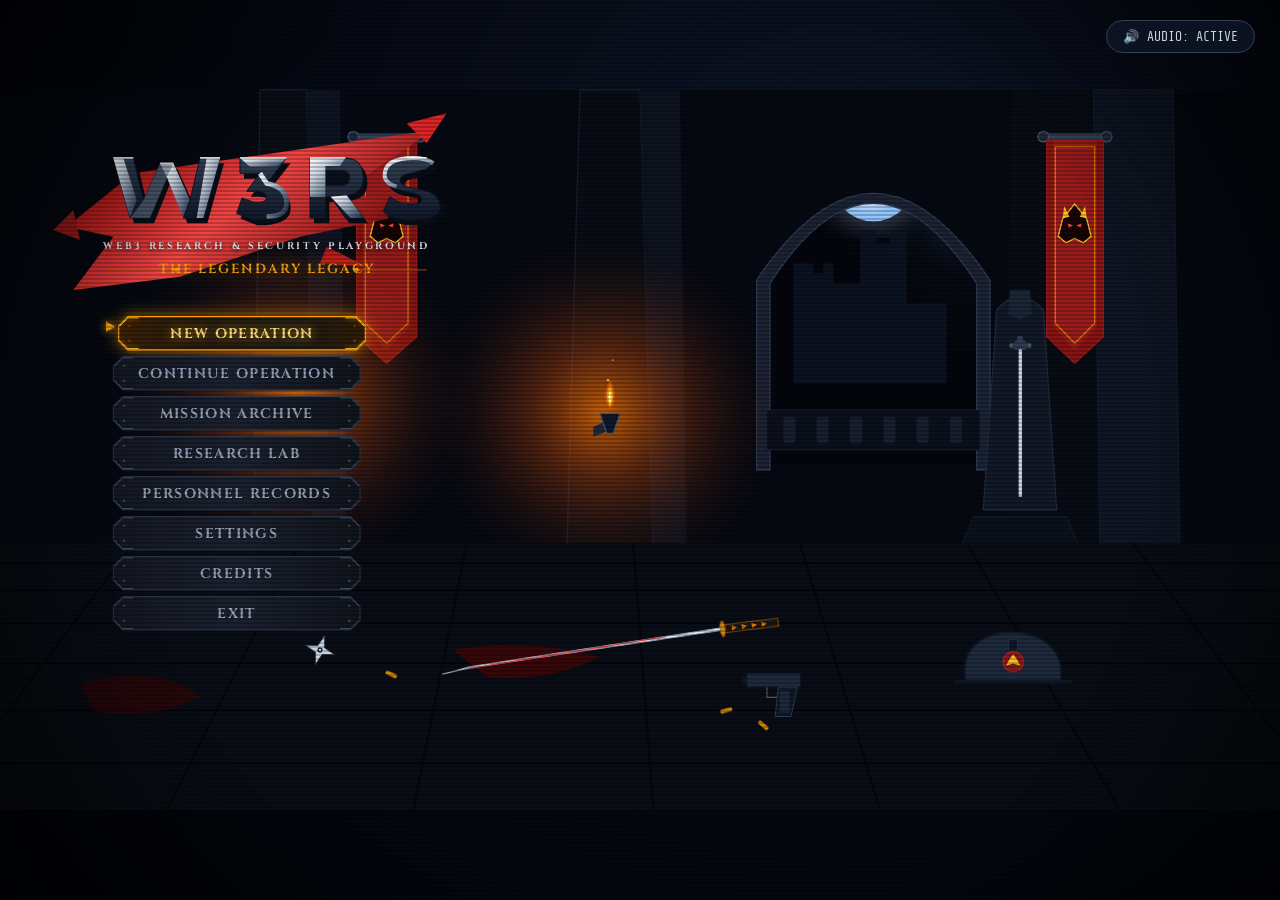
<file: game/index.html>
<!DOCTYPE html>
<html lang="en">
<head>
    <meta charset="UTF-8">
    <meta name="viewport" content="width=device-width, initial-scale=1.0">
    <title>W3RS: Web3 Research & Security Playground</title>
    <link rel="preconnect" href="https://fonts.googleapis.com">
    <link rel="preconnect" href="https://fonts.gstatic.com" crossorigin>
    <link href="https://fonts.googleapis.com/css2?family=Cinzel:wght@600;700;800;900&family=Rajdhani:wght@600;700&family=Share+Tech+Mono&display=swap" rel="stylesheet">
    <style>
        * {
            margin: 0;
            padding: 0;
            box-sizing: border-box;
            user-select: none;
            -webkit-user-select: none;
        }

        html, body {
            width: 100%;
            height: 100%;
            background-color: #03060c;
            overflow: hidden;
            font-family: 'Rajdhani', sans-serif;
            color: #e2e8f0;
        }

        #viewport {
            position: relative;
            width: 100vw;
            height: 100vh;
            display: flex;
            align-items: center;
            justify-content: center;
            background: radial-gradient(circle at 65% 25%, #0d1527 0%, #050811 55%, #020307 100%);
        }

        /* SVG Viewport Container */
        .scene-container {
            width: 100%;
            height: 100%;
            max-width: 100vw;
            max-height: 100vh;
            display: flex;
            align-items: center;
            justify-content: center;
        }

        svg.main-scene {
            width: 100%;
            height: 100%;
            display: block;
            object-fit: contain;
        }

        /* Ambient CRT scanline and vignette overlay */
        .crt-overlay {
            position: absolute;
            top: 0;
            left: 0;
            width: 100%;
            height: 100%;
            pointer-events: none;
            background: linear-gradient(rgba(18, 16, 16, 0) 50%, rgba(0, 0, 0, 0.25) 50%),
                        radial-gradient(circle at center, transparent 65%, rgba(0, 0, 0, 0.75) 100%);
            background-size: 100% 4px, 100% 100%;
            z-index: 10;
            opacity: 0.85;
        }

        /* Interactive Menu Items inside SVG */
        .menu-btn {
            cursor: pointer;
            transition: transform 0.15s ease-out;
        }

        .menu-btn:hover {
            transform: translateX(6px);
        }

        .menu-btn.active {
            transform: translateX(8px);
        }

        .menu-btn text {
            font-family: 'Cinzel', serif;
            font-weight: 700;
            letter-spacing: 2px;
            font-size: 21px;
            fill: #94a3b8;
            transition: fill 0.2s, filter 0.2s;
        }

        .menu-btn:hover text,
        .menu-btn.active text {
            fill: #ffdf79;
            filter: drop-shadow(0 0 8px rgba(251, 191, 36, 0.8));
        }

        .menu-btn .btn-bg {
            fill: url(#btn-gradient-normal);
            stroke: #2e384d;
            stroke-width: 1.5;
            transition: all 0.2s ease;
        }

        .menu-btn:hover .btn-bg,
        .menu-btn.active .btn-bg {
            fill: url(#btn-gradient-active);
            stroke: #f59e0b;
            stroke-width: 2;
            filter: drop-shadow(0 0 12px rgba(245, 158, 11, 0.65));
        }

        .menu-btn .btn-arrow {
            opacity: 0;
            fill: #f59e0b;
            transition: opacity 0.2s ease, transform 0.2s ease;
            filter: drop-shadow(0 0 6px #f59e0b);
        }

        .menu-btn:hover .btn-arrow,
        .menu-btn.active .btn-arrow {
            opacity: 1;
            transform: translateX(3px);
        }

        .menu-btn .corner-bracket {
            fill: none;
            stroke: #475569;
            stroke-width: 1.5;
            transition: stroke 0.2s;
        }

        .menu-btn:hover .corner-bracket,
        .menu-btn.active .corner-bracket {
            stroke: #fbbf24;
            filter: drop-shadow(0 0 4px #f59e0b);
        }

        /* Torch Flame Keyframes */
        @keyframes flameWiggle {
            0%, 100% { transform: scale(1) skewX(0deg); opacity: 0.95; }
            25% { transform: scale(1.04, 0.96) skewX(-1.5deg); opacity: 0.85; }
            50% { transform: scale(0.97, 1.05) skewX(1deg); opacity: 1; }
            75% { transform: scale(1.02, 0.98) skewX(-0.5deg); opacity: 0.9; }
        }

        .animated-flame {
            transform-origin: center bottom;
            animation: flameWiggle 1.8s infinite ease-in-out;
        }

        .flame-left { animation-delay: 0s; }
        .flame-right { animation-delay: 0.6s; }

        @keyframes emberRise {
            0% { transform: translateY(0) translateX(0); opacity: 1; }
            50% { transform: translateY(-40px) translateX(10px); opacity: 0.7; }
            100% { transform: translateY(-90px) translateX(-5px); opacity: 0; }
        }

        .ember {
            animation: emberRise 3s infinite linear;
        }
        .ember-1 { animation-delay: 0.2s; }
        .ember-2 { animation-delay: 1.1s; }
        .ember-3 { animation-delay: 2.0s; }

        /* Floating Audio Control Pill */
        .audio-pill {
            position: absolute;
            top: 20px;
            right: 25px;
            z-index: 20;
            background: rgba(15, 23, 42, 0.75);
            border: 1px solid #334155;
            color: #cbd5e1;
            padding: 8px 16px;
            border-radius: 20px;
            font-size: 13px;
            font-family: 'Share Tech Mono', monospace;
            cursor: pointer;
            display: flex;
            align-items: center;
            gap: 8px;
            backdrop-filter: blur(8px);
            transition: all 0.2s;
        }

        .audio-pill:hover {
            border-color: #f59e0b;
            color: #fbbf24;
            box-shadow: 0 0 10px rgba(245, 158, 11, 0.3);
        }

        /* Modal Overlays for New Operation, Settings, etc. */
        .modal-backdrop {
            position: absolute;
            top: 0;
            left: 0;
            width: 100%;
            height: 100%;
            background: rgba(2, 6, 17, 0.85);
            backdrop-filter: blur(10px);
            z-index: 50;
            display: none;
            align-items: center;
            justify-content: center;
        }

        .modal-backdrop.open {
            display: flex;
        }

        .modal-window {
            background: linear-gradient(135deg, #0f172a 0%, #090d16 100%);
            border: 2px solid #b45309;
            box-shadow: 0 0 35px rgba(245, 158, 11, 0.3), inset 0 0 20px rgba(0, 0, 0, 0.8);
            border-radius: 8px;
            width: 90%;
            max-width: 720px;
            padding: 30px;
            position: relative;
        }

        .modal-title {
            font-family: 'Cinzel', serif;
            font-size: 26px;
            font-weight: 800;
            color: #f59e0b;
            letter-spacing: 2px;
            margin-bottom: 20px;
            border-bottom: 1px solid #334155;
            padding-bottom: 12px;
            display: flex;
            justify-content: space-between;
            align-items: center;
        }

        .modal-close {
            background: none;
            border: none;
            color: #94a3b8;
            font-size: 24px;
            cursor: pointer;
            transition: color 0.2s;
        }

        .modal-close:hover {
            color: #ef4444;
        }

        .mission-card {
            background: rgba(30, 41, 59, 0.6);
            border: 1px solid #334155;
            border-radius: 6px;
            padding: 16px;
            margin-bottom: 12px;
            cursor: pointer;
            display: flex;
            justify-content: space-between;
            align-items: center;
            transition: all 0.2s;
        }

        .mission-card:hover {
            border-color: #f59e0b;
            background: rgba(45, 55, 72, 0.8);
            transform: translateX(4px);
        }

        .mission-badge {
            font-family: 'Share Tech Mono', monospace;
            font-size: 11px;
            padding: 4px 8px;
            border-radius: 4px;
            text-transform: uppercase;
        }

        .badge-evm { background: #1e3a8a; color: #93c5fd; }
        .badge-sol { background: #581c87; color: #d8b4fe; }
        .badge-bridge { background: #831843; color: #fbcfe8; }

        .btn-launch {
            background: linear-gradient(180deg, #d97706 0%, #b45309 100%);
            color: #fff;
            border: 1px solid #fbbf24;
            padding: 10px 24px;
            font-family: 'Cinzel', serif;
            font-weight: 700;
            letter-spacing: 1px;
            border-radius: 4px;
            cursor: pointer;
            transition: all 0.2s;
            margin-top: 15px;
            display: block;
            text-align: center;
            text-decoration: none;
        }

        .btn-launch:hover {
            background: linear-gradient(180deg, #f59e0b 0%, #d97706 100%);
            box-shadow: 0 0 15px rgba(245, 158, 11, 0.6);
        }
    </style>
</head>
<body>
    <div id="viewport">
        <!-- Ambient CRT Scanline Overlay -->
        <div class="crt-overlay"></div>

        <!-- Optional Audio Toggle -->
        <div class="audio-pill" id="audioToggle">
            <span id="audioIcon">🔊</span>
            <span id="audioText">AUDIO: ACTIVE</span>
        </div>

        <!-- Main Vector SVG Scene -->
        <div class="scene-container">
            <svg class="main-scene" viewBox="0 0 1920 1080" xmlns="http://www.w3.org/2000/svg">
                <defs>
                    <!-- Moonlight & Sky Gradients -->
                    <radialGradient id="sky-moon-glow" cx="66%" cy="17%" r="45%">
                        <stop offset="0%" stop-color="#bfdbfe" stop-opacity="0.9" />
                        <stop offset="15%" stop-color="#3b82f6" stop-opacity="0.35" />
                        <stop offset="45%" stop-color="#1e293b" stop-opacity="0.15" />
                        <stop offset="100%" stop-color="#050814" stop-opacity="0" />
                    </radialGradient>

                    <radialGradient id="moon-surface" cx="45%" cy="40%" r="50%">
                        <stop offset="0%" stop-color="#ffffff" />
                        <stop offset="70%" stop-color="#e0e7ff" />
                        <stop offset="100%" stop-color="#93c5fd" />
                    </radialGradient>

                    <!-- Torch Glow Gradients -->
                    <radialGradient id="torch-glow-left" cx="445" cy="460" r="280" gradientUnits="userSpaceOnUse">
                        <stop offset="0%" stop-color="#ff7a00" stop-opacity="0.75" />
                        <stop offset="35%" stop-color="#ea580c" stop-opacity="0.35" />
                        <stop offset="75%" stop-color="#7c2d12" stop-opacity="0.1" />
                        <stop offset="100%" stop-color="#020307" stop-opacity="0" />
                    </radialGradient>

                    <radialGradient id="torch-glow-right" cx="905" cy="485" r="280" gradientUnits="userSpaceOnUse">
                        <stop offset="0%" stop-color="#ff7a00" stop-opacity="0.75" />
                        <stop offset="35%" stop-color="#ea580c" stop-opacity="0.35" />
                        <stop offset="75%" stop-color="#7c2d12" stop-opacity="0.1" />
                        <stop offset="100%" stop-color="#020307" stop-opacity="0" />
                    </radialGradient>

                    <!-- Metallic Chiseled Letter Gradients -->
                    <linearGradient id="metal-bevel-top" x1="0%" y1="0%" x2="100%" y2="100%">
                        <stop offset="0%" stop-color="#ffffff" />
                        <stop offset="30%" stop-color="#cbd5e1" />
                        <stop offset="70%" stop-color="#64748b" />
                        <stop offset="100%" stop-color="#1e293b" />
                    </linearGradient>

                    <linearGradient id="metal-bevel-dark" x1="0%" y1="0%" x2="0%" y2="100%">
                        <stop offset="0%" stop-color="#334155" />
                        <stop offset="60%" stop-color="#1e293b" />
                        <stop offset="100%" stop-color="#0f172a" />
                    </linearGradient>

                    <!-- Crimson Slash Gradients -->
                    <linearGradient id="crimson-slash-grad" x1="0%" y1="0%" x2="100%" y2="50%">
                        <stop offset="0%" stop-color="#7f1d1d" />
                        <stop offset="25%" stop-color="#b91c1c" />
                        <stop offset="55%" stop-color="#ef4444" />
                        <stop offset="85%" stop-color="#991b1b" />
                        <stop offset="100%" stop-color="#450a0a" />
                    </linearGradient>

                    <!-- Menu Button States -->
                    <linearGradient id="btn-gradient-normal" x1="0%" y1="0%" x2="100%" y2="0%">
                        <stop offset="0%" stop-color="#141822" />
                        <stop offset="50%" stop-color="#1b212f" />
                        <stop offset="100%" stop-color="#10141c" />
                    </linearGradient>

                    <linearGradient id="btn-gradient-active" x1="0%" y1="0%" x2="100%" y2="0%">
                        <stop offset="0%" stop-color="#3d2105" />
                        <stop offset="30%" stop-color="#24190c" />
                        <stop offset="70%" stop-color="#1f1a14" />
                        <stop offset="100%" stop-color="#2f1c07" />
                    </linearGradient>

                    <!-- Glow Filters -->
                    <filter id="amber-glow-filter" x="-20%" y="-20%" width="140%" height="140%">
                        <feGaussianBlur in="SourceGraphic" stdDeviation="6" result="blur" />
                        <feMerge>
                            <feMergeNode in="blur" />
                            <feMergeNode in="SourceGraphic" />
                        </feMerge>
                    </filter>

                    <filter id="moon-halo-filter">
                        <feGaussianBlur in="SourceGraphic" stdDeviation="18" />
                    </filter>
                </defs>

                <!-- ========================================== -->
                <!-- 1. BACKGROUND ENVIRONMENT (GOTHIC RUINS)  -->
                <!-- ========================================== -->

                <!-- Deep Twilight Sky -->
                <rect x="0" y="0" width="1920" height="1080" fill="#04060d" />
                <rect x="1150" y="40" width="450" height="600" fill="url(#sky-moon-glow)" />

                <!-- Night Sky Stars through the Window -->
                <g fill="#ffffff" opacity="0.8">
                    <circle cx="1220" cy="90" r="1.5" />
                    <circle cx="1380" cy="70" r="2" />
                    <circle cx="1450" cy="130" r="1.2" />
                    <circle cx="1260" cy="160" r="1" />
                    <circle cx="1520" cy="95" r="1.8" />
                    <circle cx="1190" cy="220" r="1.2" />
                    <circle cx="1340" cy="240" r="1.5" />
                </g>

                <!-- Distant Moon -->
                <circle cx="1310" cy="135" r="72" fill="#bfdbfe" opacity="0.3" filter="url(#moon-halo-filter)" />
                <circle cx="1310" cy="135" r="62" fill="url(#moon-surface)" />
                <!-- Moon Crater Texture Detailing -->
                <ellipse cx="1295" cy="120" rx="14" ry="12" fill="#93c5fd" opacity="0.45" />
                <ellipse cx="1335" cy="145" rx="10" ry="16" fill="#93c5fd" opacity="0.4" />
                <ellipse cx="1315" cy="165" rx="18" ry="9" fill="#93c5fd" opacity="0.35" />

                <!-- Distant Silhouetted Fortress & Towers Beyond Arch -->
                <path d="M 1190,440 L 1190,260 L 1220,260 L 1220,275 L 1235,275 L 1235,260 L 1250,260 L 1250,290 L 1290,290 L 1290,210 L 1315,210 L 1315,230 L 1335,230 L 1335,210 L 1360,210 L 1360,320 L 1420,320 L 1420,440 Z" fill="#0d1424" opacity="0.9" />

                <!-- Grand Gothic Arched Window Architecture -->
                <!-- Outer Wall Shadow -->
                <path d="M 0,0 L 1920,0 L 1920,1080 L 0,1080 Z M 1150,560 L 1150,290 Q 1310,40 1470,290 L 1470,560 Z" fill="#060912" fill-rule="evenodd" />

                <!-- Stone Arch Mouldings -->
                <path d="M 1135,570 L 1135,285 Q 1310,25 1485,285 L 1485,570 L 1465,570 L 1465,290 Q 1310,50 1155,290 L 1155,570 Z" fill="#1b2333" stroke="#2c3b54" stroke-width="2" />
                
                <!-- Gothic Balustrade / Arch Railing -->
                <path d="M 1150,480 L 1470,480 L 1470,540 L 1150,540 Z" fill="#0b101c" stroke="#1e293b" />
                <g fill="#162030">
                    <rect x="1175" y="490" width="18" height="40" rx="3" />
                    <rect x="1225" y="490" width="18" height="40" rx="3" />
                    <rect x="1275" y="490" width="18" height="40" rx="3" />
                    <rect x="1325" y="490" width="18" height="40" rx="3" />
                    <rect x="1375" y="490" width="18" height="40" rx="3" />
                    <rect x="1425" y="490" width="18" height="40" rx="3" />
                </g>

                <!-- Vaulted Stone Ceilings & Massive Columns -->
                <!-- Left Stone Pillar Block -->
                <path d="M 390,0 L 460,0 L 470,720 L 380,720 Z" fill="#090d16" stroke="#161f30" stroke-width="2" />
                <path d="M 460,0 L 510,0 L 520,720 L 470,720 Z" fill="#0d1422" />

                <!-- Center Right Grand Pillar with Arch Spring -->
                <path d="M 870,0 L 960,0 L 980,700 L 850,700 Z" fill="#080c14" stroke="#161f30" stroke-width="2" />
                <path d="M 960,0 L 1020,0 L 1030,700 L 980,700 Z" fill="#0d131f" />

                <!-- Far Right Wall & Arch Column -->
                <path d="M 1520,0 L 1640,0 L 1650,700 L 1500,700 Z" fill="#080c14" />
                <path d="M 1640,0 L 1760,0 L 1770,700 L 1650,700 Z" fill="#0f1624" stroke="#1c283d" />

                <!-- ========================================== -->
                <!-- 2. CRIMSON FACTION BANNERS                 -->
                <!-- ========================================== -->

                <!-- Left Banner -->
                <g id="banner-left">
                    <!-- Iron Hanging Bracket -->
                    <rect x="525" y="65" width="110" height="10" fill="#334155" />
                    <circle cx="530" cy="70" r="8" fill="#1e293b" stroke="#475569" stroke-width="2" />
                    <circle cx="630" cy="70" r="8" fill="#1e293b" stroke="#475569" stroke-width="2" />
                    <!-- Red Cloth Body with notched pennant ends -->
                    <path d="M 535,75 L 625,75 L 625,370 L 580,410 L 535,370 Z" fill="#881313" stroke="#991b1b" stroke-width="2" />
                    <path d="M 545,75 L 615,75 L 615,355 L 580,390 L 545,355 Z" fill="#991b1b" />
                    <!-- Gold Trim -->
                    <path d="M 548,85 L 612,85 L 612,350 L 580,380 L 548,350 Z" fill="none" stroke="#d97706" stroke-width="2" />
                    <!-- Stylized Wolf / Cyber Commando Crest on Banner -->
                    <g transform="translate(580, 200) scale(0.65)">
                        <polygon points="0,-45 28,-10 38,30 20,45 0,35 -20,45 -38,30 -28,-10" fill="#180505" stroke="#fbbf24" stroke-width="3" />
                        <!-- Wolf Ears & Eyes -->
                        <polygon points="-24,-40 -12,-15 -28,-12" fill="#fbbf24" />
                        <polygon points="24,-40 12,-15 28,-12" fill="#fbbf24" />
                        <polygon points="-16,0 -4,5 -14,10" fill="#ef4444" />
                        <polygon points="16,0 4,5 14,10" fill="#ef4444" />
                    </g>
                </g>

                <!-- Right Banner -->
                <g id="banner-right">
                    <rect x="1560" y="65" width="105" height="10" fill="#334155" />
                    <circle cx="1565" cy="70" r="8" fill="#1e293b" stroke="#475569" stroke-width="2" />
                    <circle cx="1660" cy="70" r="8" fill="#1e293b" stroke="#475569" stroke-width="2" />
                    <path d="M 1570,75 L 1655,75 L 1655,370 L 1612,410 L 1570,370 Z" fill="#881313" stroke="#991b1b" stroke-width="2" />
                    <path d="M 1580,75 L 1645,75 L 1645,355 L 1612,390 L 1580,355 Z" fill="#991b1b" />
                    <path d="M 1583,85 L 1642,85 L 1642,350 L 1612,380 L 1583,350 Z" fill="none" stroke="#d97706" stroke-width="2" />
                    <g transform="translate(1612, 200) scale(0.65)">
                        <polygon points="0,-45 28,-10 38,30 20,45 0,35 -20,45 -38,30 -28,-10" fill="#180505" stroke="#fbbf24" stroke-width="3" />
                        <polygon points="-24,-40 -12,-15 -28,-12" fill="#fbbf24" />
                        <polygon points="24,-40 12,-15 28,-12" fill="#fbbf24" />
                        <polygon points="-16,0 -4,5 -14,10" fill="#ef4444" />
                        <polygon points="16,0 4,5 14,10" fill="#ef4444" />
                    </g>
                </g>

                <!-- ========================================== -->
                <!-- 3. TORCHES & DYNAMIC WARM LIGHTING         -->
                <!-- ========================================== -->

                <!-- Ambient Radial Glow on Stones from Torches -->
                <circle cx="445" cy="460" r="260" fill="url(#torch-glow-left)" />
                <circle cx="905" cy="485" r="260" fill="url(#torch-glow-right)" />

                <!-- Left Wall Sconce Torch -->
                <g id="torch-left">
                    <!-- Iron Wall Bracket -->
                    <path d="M 430,480 L 455,470 L 455,485 L 430,495 Z" fill="#1e293b" />
                    <polygon points="440,460 470,460 460,490 450,490" fill="#0f172a" stroke="#475569" stroke-width="2" />
                    <!-- Animated Flame Shapes -->
                    <g class="animated-flame flame-left" transform="translate(455, 455)">
                        <path d="M 0,0 Q -15,-20 0,-45 Q 15,-20 0,0 Z" fill="#ea580c" opacity="0.75" />
                        <path d="M 0,-4 Q -10,-22 0,-38 Q 10,-22 0,-4 Z" fill="#f59e0b" />
                        <path d="M 0,-8 Q -5,-20 0,-30 Q 5,-20 0,-8 Z" fill="#fef08a" />
                    </g>
                    <!-- Rising Embers -->
                    <circle class="ember ember-1" cx="452" cy="410" r="2" fill="#fbbf24" />
                    <circle class="ember ember-2" cx="458" cy="380" r="1.5" fill="#f97316" />
                </g>

                <!-- Right Wall Sconce Torch -->
                <g id="torch-right">
                    <path d="M 890,505 L 915,495 L 915,510 L 890,520 Z" fill="#1e293b" />
                    <polygon points="900,485 930,485 920,515 910,515" fill="#0f172a" stroke="#475569" stroke-width="2" />
                    <g class="animated-flame flame-right" transform="translate(915, 480)">
                        <path d="M 0,0 Q -15,-20 0,-45 Q 15,-20 0,0 Z" fill="#ea580c" opacity="0.75" />
                        <path d="M 0,-4 Q -10,-22 0,-38 Q 10,-22 0,-4 Z" fill="#f59e0b" />
                        <path d="M 0,-8 Q -5,-20 0,-30 Q 5,-20 0,-8 Z" fill="#fef08a" />
                    </g>
                    <circle class="ember ember-2" cx="912" cy="435" r="2" fill="#fbbf24" />
                    <circle class="ember ember-3" cx="919" cy="405" r="1.5" fill="#f97316" />
                </g>

                <!-- ========================================== -->
                <!-- 4. STONE WARRIOR STATUE (RIGHT ALCOVE)    -->
                <!-- ========================================== -->
                <g id="stone-statue" transform="translate(1420, 160)">
                    <!-- Pedestal Plinth -->
                    <polygon points="40,480 180,480 200,530 20,530" fill="#0b111c" stroke="#1e293b" />
                    <rect x="30" y="525" width="160" height="25" fill="#080c14" />
                    <!-- Statue Cloak & Body -->
                    <path d="M 75,170 Q 110,130 145,170 L 165,470 L 55,470 Z" fill="#121a28" stroke="#1f2c42" stroke-width="2" />
                    <!-- Helm & Visor -->
                    <polygon points="95,140 125,140 128,175 110,185 92,175" fill="#1a2538" />
                    <!-- Downward Sword Held in Both Hands -->
                    <rect x="108" y="220" width="5" height="230" fill="#cbd5e1" />
                    <!-- Sword Crossguard -->
                    <rect x="94" y="220" width="33" height="7" rx="2" fill="#475569" />
                    <circle cx="110" cy="214" r="5" fill="#334155" />
                    <!-- Hands on Pommel -->
                    <circle cx="106" cy="223" r="7" fill="#2d3b52" />
                    <circle cx="115" cy="223" r="7" fill="#2d3b52" />
                </g>

                <!-- ========================================== -->
                <!-- 5. FOREGROUND COBBLESTONE GROUND           -->
                <!-- ========================================== -->
                <g id="cobblestone-floor">
                    <!-- Ground Base Plane with Perspective Gradient -->
                    <polygon points="0,680 1920,680 1920,1080 0,1080" fill="#090d15" />
                    
                    <!-- Floor Masonry Grid / Flagstone Grooves -->
                    <g stroke="#030509" stroke-width="3" opacity="0.8">
                        <line x1="0" y1="710" x2="1920" y2="710" />
                        <line x1="0" y1="750" x2="1920" y2="750" />
                        <line x1="0" y1="800" x2="1920" y2="800" />
                        <line x1="0" y1="860" x2="1920" y2="860" />
                        <line x1="0" y1="930" x2="1920" y2="930" />
                        <line x1="0" y1="1010" x2="1920" y2="1010" />

                        <!-- Perspective Grout Lines radiating from horizon -->
                        <line x1="200" y1="680" x2="-100" y2="1080" />
                        <line x1="450" y1="680" x2="250" y2="1080" />
                        <line x1="700" y1="680" x2="620" y2="1080" />
                        <line x1="950" y1="680" x2="980" y2="1080" />
                        <line x1="1200" y1="680" x2="1320" y2="1080" />
                        <line x1="1450" y1="680" x2="1680" y2="1080" />
                        <line x1="1700" y1="680" x2="2000" y2="1080" />
                    </g>

                    <!-- Blood Pools / Decals on Floor -->
                    <path d="M 680,840 Q 780,820 900,850 Q 820,890 730,880 Z" fill="#4c0505" opacity="0.7" />
                    <path d="M 120,890 Q 240,860 300,910 Q 220,950 140,930 Z" fill="#3b0505" opacity="0.6" />

                    <!-- ========================================== -->
                    <!-- 6. FOREGROUND WEAPONS & BATTLE ARTIFACTS   -->
                    <!-- ========================================== -->

                    <!-- Ninja Shuriken Embedded in Floor -->
                    <g id="shuriken" transform="translate(480, 840) scale(0.65) rotate(18)">
                        <!-- 4-pointed Ninja Star -->
                        <polygon points="0,-35 8,-8 35,0 8,8 0,35 -8,8 -35,0 -8,-8" fill="#cbd5e1" stroke="#334155" stroke-width="2" />
                        <circle cx="0" cy="0" r="6" fill="#0f172a" />
                        <circle cx="0" cy="0" r="3" fill="#cbd5e1" />
                    </g>

                    <!-- Bloodied Katana Blade across Cobblestones -->
                    <g id="katana" transform="translate(680, 850) rotate(-7)">
                        <!-- Tsuka (Hilt) -->
                        <polygon points="410,2 490,2 490,14 410,14" fill="#18181b" stroke="#713f12" stroke-width="2" />
                        <!-- Diamond Wrap pattern -->
                        <polygon points="420,4 428,8 420,12" fill="#d97706" />
                        <polygon points="435,4 443,8 435,12" fill="#d97706" />
                        <polygon points="450,4 458,8 450,12" fill="#d97706" />
                        <polygon points="465,4 473,8 465,12" fill="#d97706" />
                        <!-- Tsuba (Handguard) -->
                        <ellipse cx="406" cy="8" rx="4" ry="12" fill="#ca8a04" stroke="#78350f" stroke-width="1.5" />
                        <!-- Curved Steel Blade -->
                        <path d="M 402,6 L 20,18 Q 0,22 -20,24 Q 0,22 20,20 L 402,10 Z" fill="#e2e8f0" stroke="#94a3b8" stroke-width="1.5" />
                        <!-- Blood Gleam on Edge -->
                        <path d="M 320,8 L 60,18 Q 30,20 10,22 L 320,10 Z" fill="#dc2626" opacity="0.8" />
                    </g>

                    <!-- Commando Tactical Sidearm Pistol on the Floor -->
                    <g id="pistol" transform="translate(1120, 875) scale(0.95)">
                        <!-- Slide -->
                        <rect x="0" y="0" width="85" height="22" rx="2" fill="#1e293b" stroke="#0f172a" stroke-width="1.5" />
                        <!-- Barrel Tip -->
                        <rect x="-6" y="5" width="7" height="12" fill="#0f172a" />
                        <!-- Grip -->
                        <polygon points="50,22 80,22 70,68 45,68" fill="#0f172a" stroke="#334155" stroke-width="1.5" />
                        <rect x="52" y="28" width="16" height="34" rx="1" fill="#1e293b" />
                        <!-- Trigger Guard -->
                        <path d="M 32,22 L 32,38 L 48,38" fill="none" stroke="#475569" stroke-width="2" />
                    </g>

                    <!-- Fallen Commando Tactical Helmet -->
                    <g id="helmet" transform="translate(1420, 810) scale(0.95)">
                        <!-- Helmet Shell -->
                        <path d="M 30,80 Q 20,30 65,10 Q 110,-5 150,15 Q 185,35 180,80 Z" fill="#1e293b" stroke="#0f172a" stroke-width="3" />
                        <!-- Brim / Visor Edge -->
                        <path d="M 15,82 L 195,82" stroke="#0f172a" stroke-width="6" stroke-linecap="round" />
                        <!-- Helmet Insignia Emblem (Wolf / Commando) -->
                        <circle cx="105" cy="50" r="16" fill="#7f1d1d" stroke="#b91c1c" stroke-width="2" />
                        <polygon points="105,38 112,48 116,56 105,53 94,56 98,48" fill="#fbbf24" />
                        <!-- Night Vision Mount Plate -->
                        <rect x="98" y="15" width="14" height="18" rx="2" fill="#0f172a" stroke="#334155" stroke-width="1" />
                    </g>

                    <!-- Spent Brass Bullet Casings on Floor -->
                    <g id="casings" fill="#ca8a04" stroke="#78350f" stroke-width="1">
                        <rect x="580" y="870" width="18" height="6" rx="2" transform="rotate(25 580 870)" />
                        <rect x="1080" y="930" width="18" height="6" rx="2" transform="rotate(-15 1080 930)" />
                        <rect x="1140" y="945" width="18" height="6" rx="2" transform="rotate(40 1140 945)" />
                    </g>
                </g>

                <!-- ========================================== -->
                <!-- 7. W3RS 3D CHISELED LOGO & CRIMSON SLASH   -->
                <!-- ========================================== -->
                <g id="logo-block" transform="translate(130, 70)">
                    
                    <!-- Dynamic Crimson Slash Splash Behind W3RS -->
                    <g id="crimson-slash">
                        <!-- Main Angular Slash Mark -->
                        <polygon points="-30,135 70,55 520,-10 380,85 540,105 320,150 140,210 -20,230 40,150" fill="url(#crimson-slash-grad)" />
                        <!-- Jagged Blood Spatters -->
                        <polygon points="480,-20 540,-35 510,10" fill="#dc2626" />
                        <polygon points="-50,140 -20,110 -10,155" fill="#991b1b" />
                        <polygon points="360,165 420,195 350,190" fill="#b91c1c" />
                    </g>

                    <!-- 3D Chiseled Stone Lettering: "W 3 R S" -->
                    <g id="w3rs-letters" transform="translate(30, 20)">

                        <!-- LETTER W -->
                        <g id="letter-W">
                            <!-- 3D Drop / Extrusion Shadow -->
                            <polygon points="10,12 35,102 65,102 90,40 115,102 145,102 170,12 140,12 125,75 100,20 80,20 55,75 40,12" fill="#090d16" transform="translate(6, 8)" />
                            <!-- Main Faceted Bevel Face -->
                            <!-- Left Wing Outer Bevel -->
                            <polygon points="10,12 40,12 55,75 35,102" fill="url(#metal-bevel-dark)" stroke="#0f172a" stroke-width="1.5" />
                            <polygon points="10,12 25,12 45,75 35,102" fill="url(#metal-bevel-top)" />
                            <!-- Center V-Cleft -->
                            <polygon points="55,75 80,20 100,20 65,102 35,102" fill="#475569" stroke="#1e293b" />
                            <polygon points="80,20 100,20 90,40" fill="#94a3b8" />
                            <!-- Right Wing Inner Bevel -->
                            <polygon points="90,40 100,20 125,75 115,102" fill="url(#metal-bevel-top)" />
                            <!-- Right Wing Outer Bevel -->
                            <polygon points="125,75 140,12 170,12 145,102 115,102" fill="url(#metal-bevel-dark)" stroke="#0f172a" stroke-width="1.5" />
                            <polygon points="150,12 170,12 145,102 135,102" fill="url(#metal-bevel-top)" />
                            <!-- White Top Specular Highlights -->
                            <line x1="10" y1="12" x2="40" y2="12" stroke="#ffffff" stroke-width="2.5" />
                            <line x1="80" y1="20" x2="100" y2="20" stroke="#ffffff" stroke-width="2.5" />
                            <line x1="140" y1="12" x2="170" y2="12" stroke="#ffffff" stroke-width="2.5" />
                        </g>

                        <!-- NUMBER 3 -->
                        <g id="letter-3" transform="translate(185, 0)">
                            <!-- 3D Shadow -->
                            <path d="M 15,12 L 85,12 L 55,50 Q 85,55 85,80 Q 85,105 35,105 L 10,95 L 18,72 L 35,78 Q 55,80 55,72 Q 55,62 38,62 L 25,62 L 45,35 L 15,35 Z" fill="#090d16" transform="translate(6, 8)" />
                            <!-- Face -->
                            <path d="M 15,12 L 85,12 L 55,50 Q 85,55 85,80 Q 85,105 35,105 L 10,95 L 18,72 L 35,78 Q 55,80 55,72 Q 55,62 38,62 L 25,62 L 45,35 L 15,35 Z" fill="url(#metal-bevel-dark)" stroke="#0f172a" stroke-width="1.5" />
                            <!-- Top Bar Highlight -->
                            <polygon points="15,12 85,12 70,25 30,25" fill="url(#metal-bevel-top)" />
                            <line x1="15" y1="12" x2="85" y2="12" stroke="#ffffff" stroke-width="2.5" />
                            <!-- Bottom Curve Facet -->
                            <path d="M 45,35 L 55,50 Q 85,55 85,80 Q 85,100 55,100" fill="none" stroke="url(#metal-bevel-top)" stroke-width="7" />
                        </g>

                        <!-- LETTER R -->
                        <g id="letter-R" transform="translate(290, 0)">
                            <!-- 3D Shadow -->
                            <path d="M 15,12 L 68,12 Q 95,12 95,42 Q 95,65 70,68 L 96,102 L 68,102 L 46,70 L 38,70 L 38,102 L 15,102 Z" fill="#090d16" transform="translate(6, 8)" />
                            <!-- Face -->
                            <path d="M 15,12 L 68,12 Q 95,12 95,42 Q 95,65 70,68 L 96,102 L 68,102 L 46,70 L 38,70 L 38,102 L 15,102 Z" fill="url(#metal-bevel-dark)" stroke="#0f172a" stroke-width="1.5" />
                            <!-- Inner Loop Cutout -->
                            <path d="M 38,30 L 62,30 Q 75,30 75,42 Q 75,54 62,54 L 38,54 Z" fill="#0b101c" stroke="#1e293b" />
                            <!-- Top & Diagonal Leg Bevels -->
                            <polygon points="15,12 68,12 60,24 38,24 38,70 15,70" fill="url(#metal-bevel-top)" />
                            <polygon points="46,70 70,68 96,102 76,102" fill="url(#metal-bevel-top)" />
                            <line x1="15" y1="12" x2="68" y2="12" stroke="#ffffff" stroke-width="2.5" />
                        </g>

                        <!-- LETTER S -->
                        <g id="letter-S" transform="translate(405, 0)">
                            <!-- 3D Shadow -->
                            <path d="M 75,28 L 55,34 Q 35,36 35,46 Q 35,55 58,58 L 68,60 Q 95,65 95,85 Q 95,105 50,105 Q 22,105 10,92 L 20,70 Q 35,82 50,82 Q 68,82 68,74 Q 68,66 48,63 L 38,61 Q 12,56 12,38 Q 12,12 55,12 Q 75,12 85,20 Z" fill="#090d16" transform="translate(6, 8)" />
                            <!-- Face -->
                            <path d="M 75,28 L 55,34 Q 35,36 35,46 Q 35,55 58,58 L 68,60 Q 95,65 95,85 Q 95,105 50,105 Q 22,105 10,92 L 20,70 Q 35,82 50,82 Q 68,82 68,74 Q 68,66 48,63 L 38,61 Q 12,56 12,38 Q 12,12 55,12 Q 75,12 85,20 Z" fill="url(#metal-bevel-dark)" stroke="#0f172a" stroke-width="1.5" />
                            <!-- Facet Highlights -->
                            <path d="M 85,20 Q 75,12 55,12 Q 12,12 12,38 Q 12,50 30,55" fill="none" stroke="url(#metal-bevel-top)" stroke-width="6" />
                            <line x1="45" y1="12" x2="75" y2="12" stroke="#ffffff" stroke-width="2.5" />
                        </g>
                    </g>

                    <!-- Subtitle: WEB3 RESEARCH & SECURITY PLAYGROUND -->
                    <text x="270" y="168" text-anchor="middle" font-family="'Cinzel', serif" font-weight="700" font-size="15" fill="#e2e8f0" letter-spacing="4" filter="drop-shadow(0 2px 4px rgba(0,0,0,0.8))">
                        WEB3 RESEARCH &amp; SECURITY PLAYGROUND
                    </text>

                    <!-- Tagline: THE LEGENDARY LEGACY (PART I IS REMOVED PER USER REQUIREMENT) -->
                    <g transform="translate(270, 205)">
                        <!-- Left Golden Wing Line with Diamond -->
                        <line x1="-240" y1="-5" x2="-140" y2="-5" stroke="#b45309" stroke-width="1.5" />
                        <polygon points="-140,-5 -135,-9 -130,-5 -135,-1" fill="#f59e0b" />
                        
                        <!-- Golden Serif Text -->
                        <text x="0" y="0" text-anchor="middle" font-family="'Cinzel', serif" font-weight="700" font-size="20" fill="#f59e0b" letter-spacing="3" filter="drop-shadow(0 0 10px rgba(245, 158, 11, 0.5))">
                            THE LEGENDARY LEGACY
                        </text>

                        <!-- Right Golden Wing Line with Diamond -->
                        <polygon points="130,-5 135,-9 140,-5 135,-1" fill="#f59e0b" />
                        <line x1="140" y1="-5" x2="240" y2="-5" stroke="#b45309" stroke-width="1.5" />
                    </g>
                </g>

                <!-- ========================================== -->
                <!-- 8. INTERACTIVE MENU BUTTONS (LEFT COLUMN)  -->
                <!-- ========================================== -->
                <g id="menu-group" transform="translate(170, 340)">
                    
                    <!-- BUTTON 1: NEW OPERATION (Active by default) -->
                    <g class="menu-btn active" id="btn-0" data-idx="0" data-action="new-operation" transform="translate(0, 0)">
                        <!-- Active Glowing Arrow Cursor -->
                        <polygon class="btn-arrow" points="-22,23 -8,15 -22,7" />
                        <!-- Plaque Background with Chamfered Corners -->
                        <polygon class="btn-bg" points="14,0 356,0 370,14 370,36 356,50 14,50 0,36 0,14" />
                        <!-- Corner Decorative Brackets -->
                        <polyline class="corner-bracket" points="2,14 14,2 30,2" />
                        <polyline class="corner-bracket" points="368,14 356,2 340,2" />
                        <polyline class="corner-bracket" points="2,36 14,48 30,48" />
                        <polyline class="corner-bracket" points="368,36 356,48 340,48" />
                        <!-- Corner Rivets -->
                        <circle cx="16" cy="14" r="2" fill="#78350f" />
                        <circle cx="354" cy="14" r="2" fill="#78350f" />
                        <circle cx="16" cy="36" r="2" fill="#78350f" />
                        <circle cx="354" cy="36" r="2" fill="#78350f" />
                        <!-- Text -->
                        <text x="185" y="32" text-anchor="middle">NEW OPERATION</text>
                    </g>

                    <!-- BUTTON 2: CONTINUE OPERATION -->
                    <g class="menu-btn" id="btn-1" data-idx="1" data-action="continue-operation" transform="translate(0, 60)">
                        <polygon class="btn-arrow" points="-22,23 -8,15 -22,7" />
                        <polygon class="btn-bg" points="14,0 356,0 370,14 370,36 356,50 14,50 0,36 0,14" />
                        <polyline class="corner-bracket" points="2,14 14,2 30,2" />
                        <polyline class="corner-bracket" points="368,14 356,2 340,2" />
                        <polyline class="corner-bracket" points="2,36 14,48 30,48" />
                        <polyline class="corner-bracket" points="368,36 356,48 340,48" />
                        <circle cx="16" cy="14" r="2" fill="#334155" />
                        <circle cx="354" cy="14" r="2" fill="#334155" />
                        <circle cx="16" cy="36" r="2" fill="#334155" />
                        <circle cx="354" cy="36" r="2" fill="#334155" />
                        <text x="185" y="32" text-anchor="middle">CONTINUE OPERATION</text>
                    </g>

                    <!-- BUTTON 3: MISSION ARCHIVE -->
                    <g class="menu-btn" id="btn-2" data-idx="2" data-action="mission-archive" transform="translate(0, 120)">
                        <polygon class="btn-arrow" points="-22,23 -8,15 -22,7" />
                        <polygon class="btn-bg" points="14,0 356,0 370,14 370,36 356,50 14,50 0,36 0,14" />
                        <polyline class="corner-bracket" points="2,14 14,2 30,2" />
                        <polyline class="corner-bracket" points="368,14 356,2 340,2" />
                        <polyline class="corner-bracket" points="2,36 14,48 30,48" />
                        <polyline class="corner-bracket" points="368,36 356,48 340,48" />
                        <circle cx="16" cy="14" r="2" fill="#334155" />
                        <circle cx="354" cy="14" r="2" fill="#334155" />
                        <circle cx="16" cy="36" r="2" fill="#334155" />
                        <circle cx="354" cy="36" r="2" fill="#334155" />
                        <text x="185" y="32" text-anchor="middle">MISSION ARCHIVE</text>
                    </g>

                    <!-- BUTTON 4: RESEARCH LAB -->
                    <g class="menu-btn" id="btn-3" data-idx="3" data-action="research-lab" transform="translate(0, 180)">
                        <polygon class="btn-arrow" points="-22,23 -8,15 -22,7" />
                        <polygon class="btn-bg" points="14,0 356,0 370,14 370,36 356,50 14,50 0,36 0,14" />
                        <polyline class="corner-bracket" points="2,14 14,2 30,2" />
                        <polyline class="corner-bracket" points="368,14 356,2 340,2" />
                        <polyline class="corner-bracket" points="2,36 14,48 30,48" />
                        <polyline class="corner-bracket" points="368,36 356,48 340,48" />
                        <circle cx="16" cy="14" r="2" fill="#334155" />
                        <circle cx="354" cy="14" r="2" fill="#334155" />
                        <circle cx="16" cy="36" r="2" fill="#334155" />
                        <circle cx="354" cy="36" r="2" fill="#334155" />
                        <text x="185" y="32" text-anchor="middle">RESEARCH LAB</text>
                    </g>

                    <!-- BUTTON 5: PERSONNEL RECORDS -->
                    <g class="menu-btn" id="btn-4" data-idx="4" data-action="personnel-records" transform="translate(0, 240)">
                        <polygon class="btn-arrow" points="-22,23 -8,15 -22,7" />
                        <polygon class="btn-bg" points="14,0 356,0 370,14 370,36 356,50 14,50 0,36 0,14" />
                        <polyline class="corner-bracket" points="2,14 14,2 30,2" />
                        <polyline class="corner-bracket" points="368,14 356,2 340,2" />
                        <polyline class="corner-bracket" points="2,36 14,48 30,48" />
                        <polyline class="corner-bracket" points="368,36 356,48 340,48" />
                        <circle cx="16" cy="14" r="2" fill="#334155" />
                        <circle cx="354" cy="14" r="2" fill="#334155" />
                        <circle cx="16" cy="36" r="2" fill="#334155" />
                        <circle cx="354" cy="36" r="2" fill="#334155" />
                        <text x="185" y="32" text-anchor="middle">PERSONNEL RECORDS</text>
                    </g>

                    <!-- BUTTON 6: SETTINGS -->
                    <g class="menu-btn" id="btn-5" data-idx="5" data-action="settings" transform="translate(0, 300)">
                        <polygon class="btn-arrow" points="-22,23 -8,15 -22,7" />
                        <polygon class="btn-bg" points="14,0 356,0 370,14 370,36 356,50 14,50 0,36 0,14" />
                        <polyline class="corner-bracket" points="2,14 14,2 30,2" />
                        <polyline class="corner-bracket" points="368,14 356,2 340,2" />
                        <polyline class="corner-bracket" points="2,36 14,48 30,48" />
                        <polyline class="corner-bracket" points="368,36 356,48 340,48" />
                        <circle cx="16" cy="14" r="2" fill="#334155" />
                        <circle cx="354" cy="14" r="2" fill="#334155" />
                        <circle cx="16" cy="36" r="2" fill="#334155" />
                        <circle cx="354" cy="36" r="2" fill="#334155" />
                        <text x="185" y="32" text-anchor="middle">SETTINGS</text>
                    </g>

                    <!-- BUTTON 7: CREDITS -->
                    <g class="menu-btn" id="btn-6" data-idx="6" data-action="credits" transform="translate(0, 360)">
                        <polygon class="btn-arrow" points="-22,23 -8,15 -22,7" />
                        <polygon class="btn-bg" points="14,0 356,0 370,14 370,36 356,50 14,50 0,36 0,14" />
                        <polyline class="corner-bracket" points="2,14 14,2 30,2" />
                        <polyline class="corner-bracket" points="368,14 356,2 340,2" />
                        <polyline class="corner-bracket" points="2,36 14,48 30,48" />
                        <polyline class="corner-bracket" points="368,36 356,48 340,48" />
                        <circle cx="16" cy="14" r="2" fill="#334155" />
                        <circle cx="354" cy="14" r="2" fill="#334155" />
                        <circle cx="16" cy="36" r="2" fill="#334155" />
                        <circle cx="354" cy="36" r="2" fill="#334155" />
                        <text x="185" y="32" text-anchor="middle">CREDITS</text>
                    </g>

                    <!-- BUTTON 8: EXIT -->
                    <g class="menu-btn" id="btn-7" data-idx="7" data-action="exit" transform="translate(0, 420)">
                        <polygon class="btn-arrow" points="-22,23 -8,15 -22,7" />
                        <polygon class="btn-bg" points="14,0 356,0 370,14 370,36 356,50 14,50 0,36 0,14" />
                        <polyline class="corner-bracket" points="2,14 14,2 30,2" />
                        <polyline class="corner-bracket" points="368,14 356,2 340,2" />
                        <polyline class="corner-bracket" points="2,36 14,48 30,48" />
                        <polyline class="corner-bracket" points="368,36 356,48 340,48" />
                        <circle cx="16" cy="14" r="2" fill="#334155" />
                        <circle cx="354" cy="14" r="2" fill="#334155" />
                        <circle cx="16" cy="36" r="2" fill="#334155" />
                        <circle cx="354" cy="36" r="2" fill="#334155" />
                        <text x="185" y="32" text-anchor="middle">EXIT</text>
                    </g>
                </g>

                <!-- LOWER BOTTOM TEXTS (CLASSIFIED / VERSION) REMOVED COMPLETELY PER USER REQUIREMENT -->

            </svg>
        </div>

        <!-- ========================================== -->
        <!-- 9. TACTICAL MODAL WINDOW (OPERATION SELECT) -->
        <!-- ========================================== -->
        <div class="modal-backdrop" id="modalWindow">
            <div class="modal-window">
                <div class="modal-title">
                    <span id="modalHeaderTitle">SELECT ACTIVE OPERATION</span>
                    <button class="modal-close" id="modalCloseBtn">&times;</button>
                </div>
                <div id="modalContent">
                    <!-- Dynamic mission cards populated via JS -->
                </div>
            </div>
        </div>
    </div>

    <!-- ========================================== -->
    <!-- 10. CLIENT SCRIPT (AUDIO + NAVIGATION)     -->
    <!-- ========================================== -->
    <script>
        // --- Web Audio API Procedural Synthesizer (Zero MP3 Dependencies) ---
        class RetroAudio {
            constructor() {
                this.ctx = null;
                this.enabled = true;
            }

            init() {
                if (!this.ctx) {
                    const AudioCtx = window.AudioContext || window.webkitAudioContext;
                    if (AudioCtx) this.ctx = new AudioCtx();
                }
                if (this.ctx && this.ctx.state === 'suspended') {
                    this.ctx.resume();
                }
            }

            playHover() {
                if (!this.enabled) return;
                this.init();
                if (!this.ctx) return;

                const osc = this.ctx.createOscillator();
                const gain = this.ctx.createGain();
                osc.type = 'triangle';
                osc.frequency.setValueAtTime(620, this.ctx.currentTime);
                osc.frequency.exponentialRampToValueAtTime(880, this.ctx.currentTime + 0.05);

                gain.gain.setValueAtTime(0.08, this.ctx.currentTime);
                gain.gain.exponentialRampToValueAtTime(0.001, this.ctx.currentTime + 0.06);

                osc.connect(gain);
                gain.connect(this.ctx.destination);
                osc.start();
                osc.stop(this.ctx.currentTime + 0.06);
            }

            playSelect() {
                if (!this.enabled) return;
                this.init();
                if (!this.ctx) return;

                // Rich brass chord chime
                [220, 440, 660].forEach((freq, idx) => {
                    const osc = this.ctx.createOscillator();
                    const gain = this.ctx.createGain();
                    osc.type = 'sawtooth';
                    osc.frequency.setValueAtTime(freq, this.ctx.currentTime);

                    gain.gain.setValueAtTime(0.12 / (idx + 1), this.ctx.currentTime);
                    gain.gain.exponentialRampToValueAtTime(0.0001, this.ctx.currentTime + 0.45);

                    osc.connect(gain);
                    gain.connect(this.ctx.destination);
                    osc.start();
                    osc.stop(this.ctx.currentTime + 0.45);
                });
            }

            toggle() {
                this.enabled = !this.enabled;
                return this.enabled;
            }
        }

        const sound = new RetroAudio();
        const audioBtn = document.getElementById('audioToggle');
        const audioIcon = document.getElementById('audioIcon');
        const audioText = document.getElementById('audioText');

        audioBtn.addEventListener('click', () => {
            const active = sound.toggle();
            audioIcon.textContent = active ? '🔊' : '🔇';
            audioText.textContent = active ? 'AUDIO: ACTIVE' : 'AUDIO: MUTED';
        });

        // --- Keyboard & Mouse Navigation ---
        const buttons = Array.from(document.querySelectorAll('.menu-btn'));
        let currentIdx = 0;

        function setActiveButton(index, playSfx = true) {
            if (index < 0) index = buttons.length - 1;
            if (index >= buttons.length) index = 0;
            currentIdx = index;

            buttons.forEach((btn, idx) => {
                if (idx === currentIdx) {
                    btn.classList.add('active');
                } else {
                    btn.classList.remove('active');
                }
            });

            if (playSfx) sound.playHover();
        }

        buttons.forEach((btn, idx) => {
            btn.addEventListener('mouseenter', () => {
                setActiveButton(idx, true);
            });

            btn.addEventListener('click', () => {
                executeAction(btn.getAttribute('data-action'));
            });
        });

        window.addEventListener('keydown', (e) => {
            sound.init(); // Auto-unlock audio on user interaction
            if (document.getElementById('modalWindow').classList.contains('open')) {
                if (e.key === 'Escape') closeModal();
                return;
            }

            if (e.key === 'ArrowUp' || e.key === 'w' || e.key === 'W') {
                e.preventDefault();
                setActiveButton(currentIdx - 1, true);
            } else if (e.key === 'ArrowDown' || e.key === 's' || e.key === 'S') {
                e.preventDefault();
                setActiveButton(currentIdx + 1, true);
            } else if (e.key === 'Enter' || e.key === ' ') {
                e.preventDefault();
                const activeBtn = buttons[currentIdx];
                if (activeBtn) executeAction(activeBtn.getAttribute('data-action'));
            }
        });

        // --- Menu Actions & Modals ---
        const modal = document.getElementById('modalWindow');
        const modalTitle = document.getElementById('modalHeaderTitle');
        const modalContent = document.getElementById('modalContent');
        const modalClose = document.getElementById('modalCloseBtn');

        function openModal(title, html) {
            modalTitle.textContent = title;
            modalContent.innerHTML = html;
            modal.classList.add('open');
            sound.playSelect();
        }

        function closeModal() {
            modal.classList.remove('open');
            sound.playHover();
        }

        modalClose.addEventListener('click', closeModal);
        modal.addEventListener('click', (e) => {
            if (e.target === modal) closeModal();
        });

        function executeAction(action) {
            sound.playSelect();

            switch (action) {
                case 'new-operation':
                case 'continue-operation':
                case 'mission-archive':
                    openModal('TACTICAL OPERATIONS CATALOG', `
                        <p style="color: #94a3b8; margin-bottom: 16px; font-size: 14px;">
                            Select an active operation briefing to deploy onto the local sandbox and launch the combat arena.
                        </p>

                        <div class="mission-card" onclick="location.href='battle.html'">
                            <div>
                                <div style="font-weight: 700; color: #f8fafc; font-size: 16px;">OPERATION 01: THE REENTRANT VAULT</div>
                                <div style="color: #94a3b8; font-size: 13px;">SWC-107 Reentrancy (Commando / Ninja Squads)</div>
                            </div>
                            <span class="mission-badge badge-evm">EVM (ETH)</span>
                        </div>

                        <div class="mission-card" onclick="location.href='battle.html'">
                            <div>
                                <div style="font-weight: 700; color: #f8fafc; font-size: 16px;">OPERATION 02: THE UNCHECKED SIGNER</div>
                                <div style="color: #94a3b8; font-size: 13px;">Missing Signer Verification in Anchor SVM Program</div>
                            </div>
                            <span class="mission-badge badge-sol">SVM (SOL)</span>
                        </div>

                        <div class="mission-card" onclick="location.href='battle.html'">
                            <div>
                                <div style="font-weight: 700; color: #f8fafc; font-size: 16px;">OPERATION 03: THE PHANTOM BRIDGE</div>
                                <div style="color: #94a3b8; font-size: 13px;">Cross-Chain Relayer Signature Forgery & Replay</div>
                            </div>
                            <span class="mission-badge badge-bridge">EVM + SOL</span>
                        </div>

                        <a href="battle.html" class="btn-launch">ENTER BATTLE ARENA (LOCAL SANDBOX)</a>
                    `);
                    break;

                case 'research-lab':
                    openModal('RESEARCH LAB & SANDBOX STATUS', `
                        <p style="color: #cbd5e1; line-height: 1.6; margin-bottom: 12px;">
                            <strong>Dual-Chain Offline Runtime:</strong>
                        </p>
                        <ul style="color: #94a3b8; margin-left: 20px; line-height: 1.8; font-size: 14px;">
                            <li><strong style="color:#60a5fa">Foundry Anvil (EVM):</strong> http://127.0.0.1:8545 (10 Funded Accounts, 1s block time)</li>
                            <li><strong style="color:#c084fc">Solana Test Validator (SVM):</strong> http://127.0.0.1:8899 (Localnet cluster)</li>
                            <li><strong style="color:#f59e0b">CLI Supervisor:</strong> Managed via <code>./run.sh status</code></li>
                        </ul>
                    `);
                    break;

                case 'personnel-records':
                    openModal('PERSONNEL SQUAD ROSTER', `
                        <div style="display: grid; grid-template-columns: 1fr 1fr; gap: 16px;">
                            <div style="background: rgba(15,23,42,0.8); border: 1px solid #b45309; padding: 14px; border-radius: 6px;">
                                <h3 style="color: #f59e0b; font-family: 'Cinzel', serif; font-size: 16px;">COMMANDO SQUAD 💥</h3>
                                <p style="color: #94a3b8; font-size: 13px; margin-top: 6px;">Heavy economic warfare, flash loans, oracle manipulation, direct high-impact treasury draining.</p>
                            </div>
                            <div style="background: rgba(15,23,42,0.8); border: 1px solid #3b82f6; padding: 14px; border-radius: 6px;">
                                <h3 style="color: #60a5fa; font-family: 'Cinzel', serif; font-size: 16px;">NINJA SQUAD 🥷</h3>
                                <p style="color: #94a3b8; font-size: 13px; margin-top: 6px;">Stealth precision exploits, reentrancy loops, signer bypasses, storage collision, CPI hijacking.</p>
                            </div>
                        </div>
                    `);
                    break;

                case 'settings':
                    openModal('TACTICAL SETTINGS', `
                        <div style="color: #cbd5e1; font-size: 14px; line-height: 2;">
                            <div>• <strong>Render Quality:</strong> Vector SVG (Native 4K Crisp)</div>
                            <div>• <strong>Audio Engine:</strong> Web Audio API (Synthesized)</div>
                            <div>• <strong>Network RPC:</strong> Localhost Only (100% Offline)</div>
                            <div>• <strong>Visual FX:</strong> CRT Scanlines + Ambient Fire Embers</div>
                        </div>
                    `);
                    break;

                case 'credits':
                    openModal('W3RS ARCHITECTS', `
                        <div style="text-align: center; padding: 10px;">
                            <h2 style="font-family: 'Cinzel', serif; color: #f59e0b; font-size: 20px;">W3RS — WEB3 RESEARCH & SECURITY</h2>
                            <p style="color: #94a3b8; margin: 10px 0;">Gamified Smart Contract Security Ground</p>
                            <p style="color: #64748b; font-size: 13px;">Copyright &copy; 2026 SAMIR897. All rights reserved.</p>
                        </div>
                    `);
                    break;

                case 'exit':
                    if (confirm("Shut down W3RS terminal session?")) {
                        window.close();
                    }
                    break;
            }
        }
    </script>
</body>
</html>
</file>
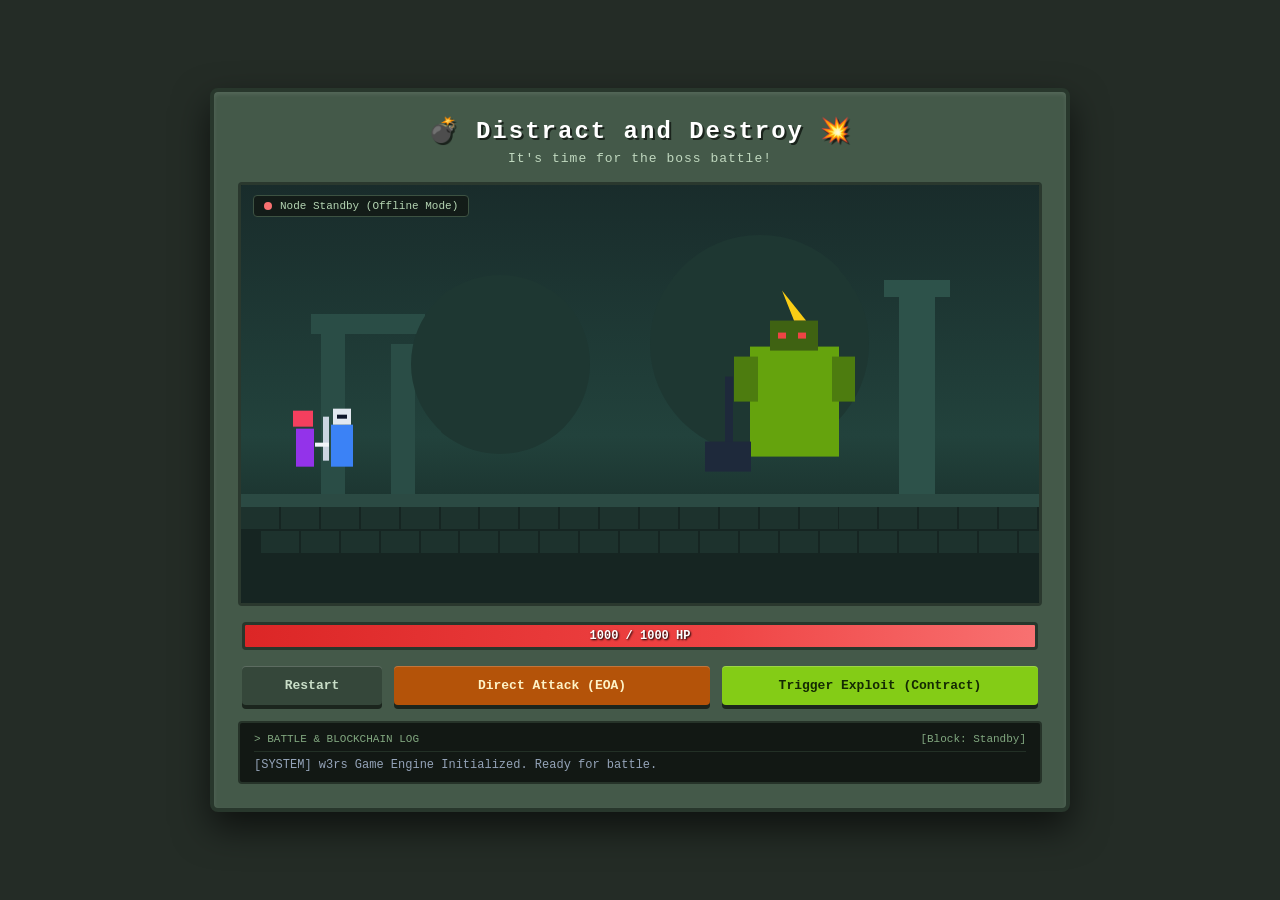
<file: game/battle.html>
<!DOCTYPE html>
<html lang="en">
<head>
    <meta charset="UTF-8">
    <meta name="viewport" content="width=device-width, initial-scale=1.0">
    <title>W3RS: Boss Battle Playground</title>
    <link rel="stylesheet" href="style.css">
</head>
<body>
    <div class="arcade-cabinet">
        <!-- Header -->
        <header class="game-header">
            <h1 class="game-title">💣 Distract and Destroy 💥</h1>
            <p class="game-subtitle" id="mission-subtitle">It's time for the boss battle!</p>
        </header>

        <!-- Main Screen Frame -->
        <div class="screen-frame">
            <canvas id="gameCanvas" width="800" height="420"></canvas>
            
            <!-- Connection Status Badge (Graceful Offline Guard) -->
            <div class="status-overlay" id="statusOverlay">
                <span class="status-dot" id="statusDot"></span>
                <span id="statusText">Checking Node...</span>
            </div>

            <!-- Victory / Defeat Overlay -->
            <div class="banner-overlay hidden" id="bannerOverlay">
                <h2 id="bannerTitle">MISSION ACCOMPLISHED!</h2>
                <p id="bannerSubtitle">Flag Captured: FLAG{w3rs_exploit_verified}</p>
            </div>
        </div>

        <!-- Boss Health Bar -->
        <div class="hud-container">
            <div class="health-bar-wrapper">
                <div class="health-bar-fill" id="healthBarFill"></div>
                <div class="health-bar-text" id="healthBarText">1000 / 1000 HP</div>
            </div>
        </div>

        <!-- Action Controls -->
        <div class="controls-panel">
            <button class="btn btn-secondary" id="btnRestart">Restart</button>
            <button class="btn btn-warning" id="btnDirectAttack">Direct Attack (EOA)</button>
            <button class="btn btn-primary" id="btnExploit">Trigger Exploit (Contract)</button>
        </div>

        <!-- Battle & Blockchain Event Log -->
        <div class="terminal-log">
            <div class="terminal-header">
                <span>> BATTLE & BLOCKCHAIN LOG</span>
                <span id="blockHeight">[Block: Standby]</span>
            </div>
            <div class="terminal-body" id="logBody">
                <div class="log-line system">[SYSTEM] w3rs Game Engine Initialized. Ready for battle.</div>
            </div>
        </div>
    </div>

    <!-- Core Scripts -->
    <script src="chain-bridge.js"></script>
    <script src="engine.js"></script>
</body>
</html>
</file>
<file: game/style.css>
/* ==========================================================================
   W3RS Retro Pixel Boss Battle Theme (HTB-Inspired)
   ========================================================================== */

* {
    box-sizing: border-box;
    margin: 0;
    padding: 0;
}

body {
    background-color: #242c26;
    color: #e0eedf;
    font-family: 'Courier New', Courier, monospace, 'Press Start 2P', sans-serif;
    display: flex;
    justify-content: center;
    align-items: center;
    min-height: 100vh;
    padding: 20px;
}

/* Outer Arcade Enclosure */
.arcade-cabinet {
    background-color: #445949;
    border: 4px solid #28372c;
    border-radius: 8px;
    box-shadow: 0 16px 36px rgba(0, 0, 0, 0.6), inset 0 2px 4px rgba(255, 255, 255, 0.1);
    width: 860px;
    max-width: 100%;
    padding: 24px;
    display: flex;
    flex-direction: column;
    gap: 16px;
}

/* Header */
.game-header {
    text-align: center;
}

.game-title {
    font-size: 24px;
    letter-spacing: 2px;
    color: #ffffff;
    text-shadow: 2px 2px 0px #1a231c;
    margin-bottom: 6px;
    font-weight: 900;
}

.game-subtitle {
    font-size: 13px;
    color: #c0d8bf;
    letter-spacing: 1px;
}

/* Screen Frame */
.screen-frame {
    position: relative;
    background-color: #1a221c;
    border: 3px solid #2a382e;
    border-radius: 4px;
    overflow: hidden;
    box-shadow: inset 0 0 12px rgba(0, 0, 0, 0.8);
}

canvas#gameCanvas {
    display: block;
    width: 100%;
    height: auto;
    image-rendering: -moz-crisp-edges;
    image-rendering: -webkit-crisp-edges;
    image-rendering: pixelated;
    image-rendering: crisp-edges;
}

/* Connection Status Overlay */
.status-overlay {
    position: absolute;
    top: 10px;
    left: 12px;
    background: rgba(18, 25, 20, 0.85);
    border: 1px solid #3d5242;
    padding: 4px 10px;
    border-radius: 4px;
    font-size: 11px;
    display: flex;
    align-items: center;
    gap: 8px;
    color: #b5d5b3;
    pointer-events: none;
}

.status-dot {
    width: 8px;
    height: 8px;
    border-radius: 50%;
    background-color: #888888;
}

.status-dot.online {
    background-color: #4ade80;
    box-shadow: 0 0 6px #4ade80;
}

.status-dot.offline {
    background-color: #f87171;
}

/* Victory Banner Overlay */
.banner-overlay {
    position: absolute;
    inset: 0;
    background: rgba(12, 18, 14, 0.88);
    display: flex;
    flex-direction: column;
    justify-content: center;
    align-items: center;
    gap: 12px;
    text-align: center;
    z-index: 10;
}

.banner-overlay.hidden {
    display: none;
}

.banner-overlay h2 {
    font-size: 28px;
    color: #4ade80;
    text-shadow: 2px 2px 0px #0c140e;
    letter-spacing: 2px;
}

.banner-overlay p {
    font-size: 13px;
    color: #fbbf24;
}

/* Boss Health Bar (HUD) */
.hud-container {
    padding: 0 4px;
}

.health-bar-wrapper {
    position: relative;
    background-color: #172019;
    border: 3px solid #28372c;
    border-radius: 4px;
    height: 28px;
    overflow: hidden;
    box-shadow: inset 0 2px 6px rgba(0, 0, 0, 0.7);
}

.health-bar-fill {
    height: 100%;
    width: 100%;
    background: linear-gradient(90deg, #dc2626 0%, #ef4444 60%, #f87171 100%);
    transition: width 0.35s cubic-bezier(0.25, 1, 0.5, 1);
}

.health-bar-text {
    position: absolute;
    inset: 0;
    display: flex;
    justify-content: center;
    align-items: center;
    font-size: 12px;
    font-weight: bold;
    color: #ffffff;
    text-shadow: 1px 1px 2px #000000;
}

/* Controls Panel */
.controls-panel {
    display: flex;
    gap: 12px;
    padding: 0 4px;
}

.btn {
    flex: 1;
    font-family: inherit;
    font-size: 13px;
    font-weight: bold;
    padding: 12px 16px;
    border: none;
    border-radius: 4px;
    cursor: pointer;
    box-shadow: inset 0 1px 0 rgba(255, 255, 255, 0.2), 0 4px 0 #1b251d;
    transition: transform 0.08s ease, filter 0.15s ease;
}

.btn:hover {
    filter: brightness(1.1);
}

.btn:active {
    transform: translateY(3px);
    box-shadow: inset 0 1px 0 rgba(255, 255, 255, 0.1), 0 1px 0 #1b251d;
}

.btn-secondary {
    background-color: #35473a;
    color: #c9dec8;
    max-width: 140px;
}

.btn-warning {
    background-color: #b45309;
    color: #fef3c7;
}

.btn-primary {
    background-color: #84cc16;
    color: #142a03;
}

/* Terminal Log Console */
.terminal-log {
    background-color: #121814;
    border: 2px solid #263329;
    border-radius: 4px;
    padding: 10px 14px;
    font-size: 12px;
}

.terminal-header {
    display: flex;
    justify-content: space-between;
    color: #82a880;
    border-bottom: 1px solid #233026;
    padding-bottom: 6px;
    margin-bottom: 6px;
    font-size: 11px;
}

.terminal-body {
    max-height: 90px;
    overflow-y: auto;
    display: flex;
    flex-direction: column;
    gap: 4px;
}

.log-line {
    font-family: 'Courier New', Courier, monospace;
}

.log-line.system {
    color: #94a3b8;
}

.log-line.exploit {
    color: #4ade80;
    font-weight: bold;
}

.log-line.fail {
    color: #f87171;
}

.log-line.warn {
    color: #fbbf24;
}
</file>
